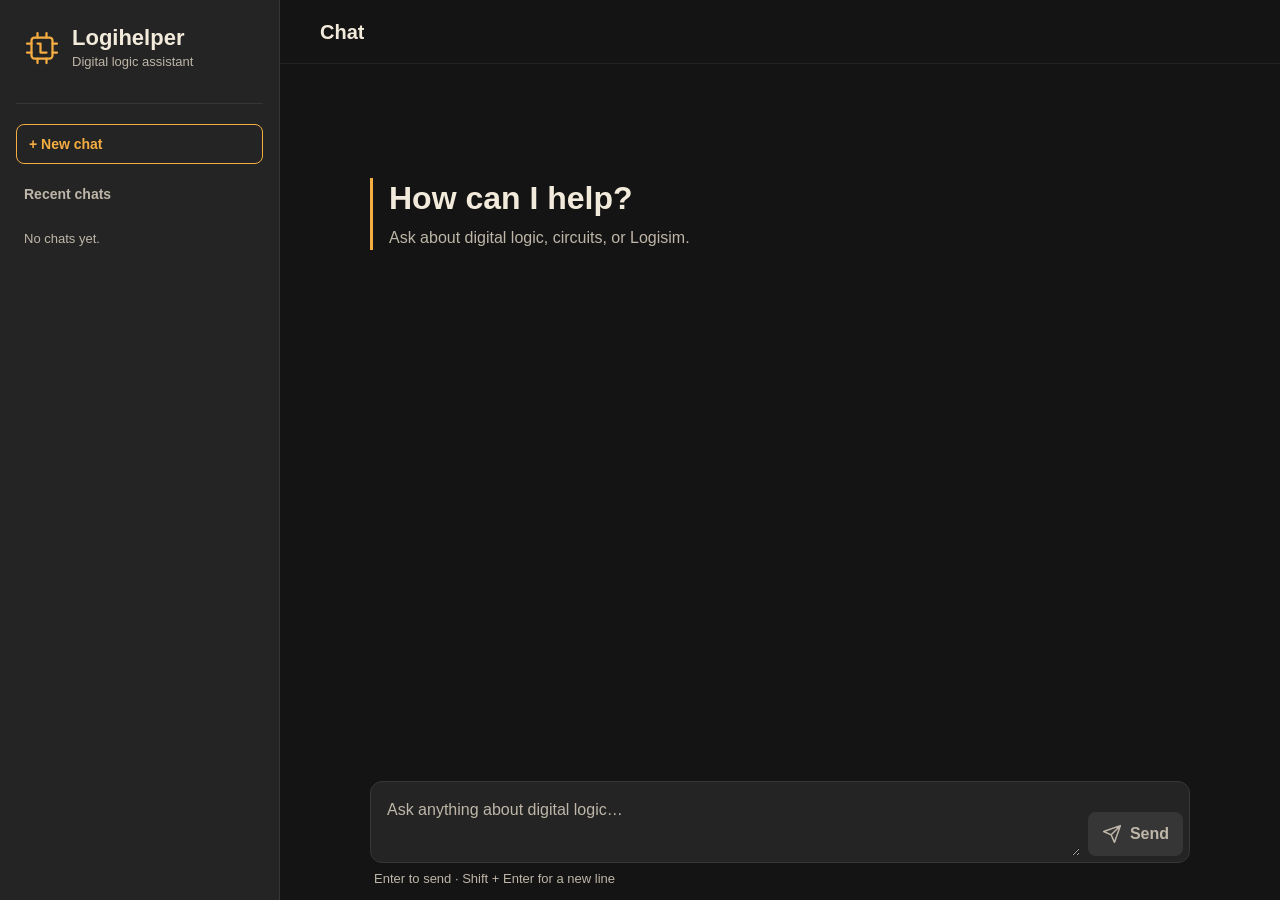
<file: index.html>
<!doctype html>
<html lang="en">
<head>
    <meta charset="UTF-8">
    <meta name="viewport" content="width=device-width, initial-scale=1">
    <title>Logihelper</title>
    <link rel="stylesheet" href="/css/main.css?v=7">
    <script src="/js/main.js?v=8" defer></script>
</head>
<body>
    <div class="layout">
        <aside class="sidebar" aria-label="Workspace">
            <div class="brand">
                <svg class="brand-icon" viewBox="0 0 24 24" fill="none" stroke="currentColor"
                     stroke-width="1.5" stroke-linecap="round" stroke-linejoin="round" aria-hidden="true">
                    <rect x="5" y="5" width="14" height="14" rx="2"/>
                    <path d="M9 2v3m6-3v3M9 19v3m6-3v3M2 9h3m-3 6h3m14-6h3m-3 6h3M9 9h2v6h4"/>
                </svg>
                <div>
                    <span class="brand-name">Logihelper</span>
                    <span class="muted brand-caption">Digital logic assistant</span>
                </div>
            </div>
            <button class="chat-action history-toggle" id="history-toggle" type="button"
                    aria-expanded="false" aria-controls="chat-history">Chats</button>
            <section class="sidebar-section" id="chat-history" aria-labelledby="recent-heading">
                <button class="chat-action new-chat" id="new-chat" type="button">+ New chat</button>
                <h2 id="recent-heading">Recent chats</h2>
                <ul class="chat-list" id="chat-list"></ul>
                <p class="muted history-note" id="empty-history">No chats yet.</p>
                <p class="muted history-note" id="storage-status" role="status"></p>
            </section>
        </aside>

        <main class="workspace" aria-labelledby="chat-heading">
            <header class="workspace-header">
                <h1 id="chat-heading" tabindex="-1">Chat</h1>
            </header>
            <div class="conversation" id="conversation" tabindex="0" aria-label="Conversation">
                <div class="chat-column">
                    <div class="welcome" id="welcome">
                        <h2>How can I help?</h2>
                        <p class="muted">Ask about digital logic, circuits, or Logisim.</p>
                    </div>
                    <div class="messages" id="chat" role="log" aria-label="Messages"></div>
                </div>
            </div>
            <footer class="composer-area">
                <div class="chat-column">
                    <p class="chat-status muted" id="chat-status" role="status"></p>
                    <form class="composer" id="chat-form">
                        <textarea id="req-input" name="text" rows="2" required
                                  aria-label="Message" placeholder="Ask anything about digital logic…"></textarea>
                        <button class="send-button" id="req-send" type="submit" disabled>
                            <svg viewBox="0 0 24 24" fill="none" stroke="currentColor" stroke-width="1.8"
                                 stroke-linecap="round" stroke-linejoin="round" aria-hidden="true">
                                <path d="m22 2-7 20-4-9-9-4 20-7ZM11 13 22 2"/>
                            </svg>
                            Send
                        </button>
                    </form>
                    <p class="composer-hint muted">Enter to send · Shift + Enter for a new line</p>
                </div>
            </footer>
        </main>
    </div>
    <template id="waiting-message-template">
        <article class="message assistant">
            <header class="message-author">Logihelper</header>
            <div class="message-content message-waiting">
                <span class="waiting-spinner" aria-hidden="true"></span>
                <span>Waiting for a response…</span>
            </div>
        </article>
    </template>
    <template id="chat-item-template">
        <li class="chat-item">
            <button class="chat-action chat-choice" type="button">
                <svg viewBox="0 0 24 24" fill="none" stroke="currentColor" stroke-width="1.5"
                     stroke-linejoin="round" aria-hidden="true">
                    <path d="M20 15a3 3 0 0 1-3 3H9l-5 3V6a3 3 0 0 1 3-3h10a3 3 0 0 1 3 3Z"/>
                </svg>
                <span class="chat-title"></span>
                <svg class="chat-pin" viewBox="0 0 24 24" fill="none" stroke="currentColor"
                     stroke-width="1.5" stroke-linecap="round" stroke-linejoin="round" aria-hidden="true">
                    <path d="m16 3 5 5-3 1-3 5v3l-8-8h3l5-3 1-3ZM10 14l-6 6"/>
                </svg>
            </button>
            <button class="chat-action chat-menu-toggle" type="button" aria-expanded="false">⋯</button>
            <div class="chat-menu" hidden>
                <button class="chat-action" data-action="rename" type="button">Rename</button>
                <button class="chat-action" data-action="delete" type="button">Delete</button>
                <button class="chat-action" data-action="pin" type="button">Pin</button>
            </div>
        </li>
    </template>
    <dialog class="chat-dialog" id="chat-dialog" aria-labelledby="dialog-heading">
        <form id="dialog-form">
            <h2 id="dialog-heading"></h2>
            <label id="rename-field">
                Chat name
                <input id="chat-name" type="text" maxlength="120" required>
            </label>
            <p id="delete-confirmation"></p>
            <div class="chat-actions">
                <button class="chat-action" id="cancel-dialog" type="button">Cancel</button>
                <button class="chat-action primary-action" id="confirm-dialog" type="submit"></button>
            </div>
        </form>
    </dialog>
</body>
</html>
</file>
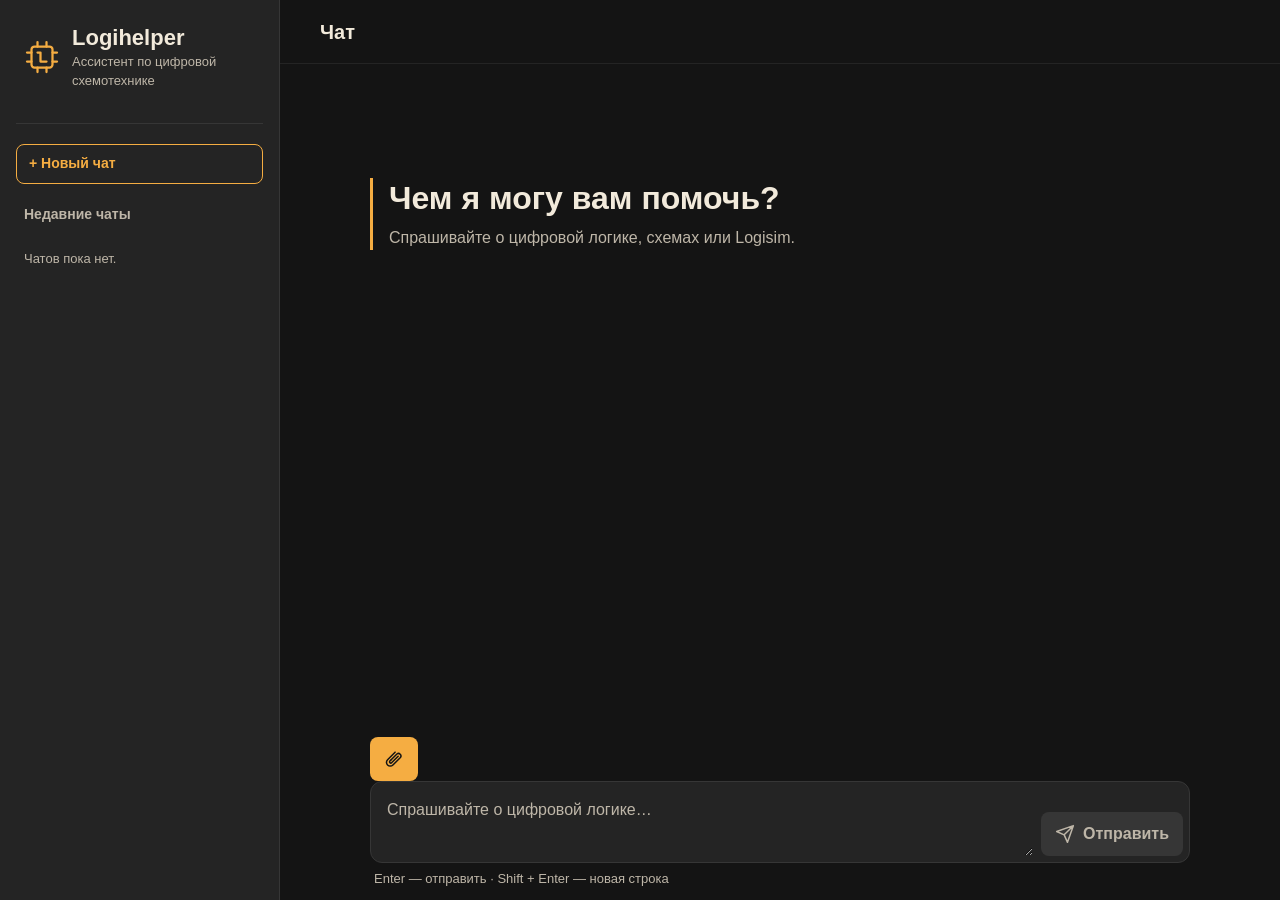
<file: web/index.html>
<!doctype html>
<html lang="ru">
<head>
    <meta charset="UTF-8">
    <meta name="viewport" content="width=device-width, initial-scale=1">
    <title>Logihelper</title>
    <link rel="stylesheet" href="/css/main.css?v=13">
    <script src="/js/main.js?v=14" defer></script>
</head>
<body>
    <div class="layout">
        <aside class="sidebar" aria-label="Рабочая область">
            <div class="brand">
                <svg class="brand-icon" viewBox="0 0 24 24" fill="none" stroke="currentColor"
                     stroke-width="1.5" stroke-linecap="round" stroke-linejoin="round" aria-hidden="true">
                    <rect x="5" y="5" width="14" height="14" rx="2"/>
                    <path d="M9 2v3m6-3v3M9 19v3m6-3v3M2 9h3m-3 6h3m14-6h3m-3 6h3M9 9h2v6h4"/>
                </svg>
                <div>
                    <span class="brand-name">Logihelper</span>
                    <span class="muted brand-caption">Ассистент по цифровой схемотехнике</span>
                </div>
            </div>
            <button class="chat-action history-toggle" id="history-toggle" type="button"
                    aria-expanded="false" aria-controls="chat-history">Чаты</button>
            <section class="sidebar-section" id="chat-history" aria-labelledby="recent-heading">
                <button class="chat-action new-chat" id="new-chat" type="button">+ Новый чат</button>
                <h2 id="recent-heading">Недавние чаты</h2>
                <ul class="chat-list" id="chat-list"></ul>
                <p class="muted history-note" id="empty-history">Чатов пока нет.</p>
                <p class="muted history-note" id="storage-status" role="status"></p>
            </section>
        </aside>

        <main class="workspace" aria-labelledby="chat-heading">
            <header class="workspace-header">
                <h1 id="chat-heading" tabindex="-1">Чат</h1>
            </header>
            <div class="conversation" id="conversation" tabindex="0" aria-label="Переписка">
                <div class="chat-column">
                    <div class="welcome" id="welcome">
                        <h2>Чем я могу вам помочь?</h2>
                        <p class="muted">Спрашивайте о цифровой логике, схемах или Logisim.</p>
                    </div>
                    <div class="messages" id="chat" role="log" aria-label="Сообщения"></div>
                </div>
            </div>
            <footer class="composer-area">
                <div class="chat-column">
                    <p class="chat-status muted" id="chat-status" role="status"></p>
                    <p class="circuit-attachment muted" id="circuit-attachment" role="status" hidden></p>
                    <div class="composer-row">
                        <button class="send-button circuit-button" id="open-circuit-dialog" type="button"
                                aria-label="Выбрать файл Logisim" aria-haspopup="dialog" title="Выбрать файл Logisim">
                            <svg viewBox="0 0 24 24" fill="none" stroke="currentColor" stroke-width="1.8"
                                 stroke-linecap="round" stroke-linejoin="round" aria-hidden="true">
                                <path d="M8 13.5 15.5 6a3 3 0 0 1 4.2 4.2l-9 9a4.5 4.5 0 0 1-6.4-6.4l9-9"/>
                                <path d="m8 13.5-1 1a1.5 1.5 0 0 0 2.1 2.1L17 8.7"/>
                            </svg>
                        </button>
                        <form class="composer" id="chat-form">
                            <textarea id="req-input" name="text" rows="2" required
                                      aria-label="Сообщение" placeholder="Спрашивайте о цифровой логике…"></textarea>
                            <button class="send-button" id="req-send" type="submit" disabled>
                                <svg viewBox="0 0 24 24" fill="none" stroke="currentColor" stroke-width="1.8"
                                     stroke-linecap="round" stroke-linejoin="round" aria-hidden="true">
                                    <path d="m22 2-7 20-4-9-9-4 20-7ZM11 13 22 2"/>
                                </svg>
                                Отправить
                            </button>
                        </form>
                    </div>
                    <p class="composer-hint muted">Enter — отправить · Shift + Enter — новая строка</p>
                </div>
            </footer>
        </main>
    </div>
    <template id="waiting-message-template">
        <article class="message assistant">
            <header class="message-author">Logihelper</header>
            <div class="message-content message-waiting">
                <span class="waiting-spinner" aria-hidden="true"></span>
                <span>Ожидание ответа…</span>
            </div>
        </article>
    </template>
    <template id="chat-item-template">
        <li class="chat-item">
            <button class="chat-action chat-choice" type="button">
                <svg viewBox="0 0 24 24" fill="none" stroke="currentColor" stroke-width="1.5"
                     stroke-linejoin="round" aria-hidden="true">
                    <path d="M20 15a3 3 0 0 1-3 3H9l-5 3V6a3 3 0 0 1 3-3h10a3 3 0 0 1 3 3Z"/>
                </svg>
                <span class="chat-title"></span>
                <svg class="chat-pin" viewBox="0 0 24 24" fill="none" stroke="currentColor"
                     stroke-width="1.5" stroke-linecap="round" stroke-linejoin="round" aria-hidden="true">
                    <path d="m16 3 5 5-3 1-3 5v3l-8-8h3l5-3 1-3ZM10 14l-6 6"/>
                </svg>
            </button>
            <button class="chat-action chat-menu-toggle" type="button" aria-expanded="false">⋯</button>
            <div class="chat-menu" hidden>
                <button class="chat-action" data-action="rename" type="button">Переименовать</button>
                <button class="chat-action" data-action="delete" type="button">Удалить</button>
                <button class="chat-action" data-action="pin" type="button">Закрепить</button>
            </div>
        </li>
    </template>
    <dialog class="chat-dialog" id="chat-dialog" aria-labelledby="dialog-heading">
        <form id="dialog-form">
            <h2 id="dialog-heading"></h2>
            <label id="rename-field">
                Название чата
                <input id="chat-name" type="text" maxlength="120" required>
            </label>
            <p id="delete-confirmation"></p>
            <div class="chat-actions">
                <button class="chat-action" id="cancel-dialog" type="button">Отмена</button>
                <button class="chat-action primary-action" id="confirm-dialog" type="submit"></button>
            </div>
        </form>
    </dialog>
    <dialog class="chat-dialog" id="circuit-dialog" aria-labelledby="circuit-heading">
        <h2 id="circuit-heading">Выбрать файл Logisim</h2>
        <div class="circuit-drop-zone" id="circuit-drop-zone">
            <p class="muted">Перетащите сюда файл .circ</p>
            <button class="chat-action primary-action" id="browse-circuit" type="button" autofocus>Выбрать файл</button>
            <input id="circuit-file" type="file" accept=".circ" hidden>
        </div>
        <p class="circuit-file-status" id="circuit-file-status" role="status"></p>
        <form class="chat-actions" method="dialog">
            <button class="chat-action" id="remove-circuit" type="button" hidden>Убрать файл</button>
            <button class="chat-action" type="submit">Закрыть</button>
        </form>
    </dialog>
</body>
</html>
</file>
<file: css/main.css>
:root {
    color-scheme: dark;
    --background: #141414;
    --surface: #242424;
    --surface-raised: #363636;
    --accent: #F5AD42;
    --text: #F2EADB;
    --muted: #BEB6A8;
    --radius: 12px;
    font: 16px/1.5 Roboto, "Segoe UI", sans-serif;
}

* {
    box-sizing: border-box;
}

body {
    margin: 0;
    background: var(--background);
    color: var(--text);
}

button,
input,
textarea {
    font: inherit;
}

:focus-visible {
    outline: 2px solid var(--accent);
    outline-offset: 3px;
}

.layout {
    display: grid;
    grid-template-columns: clamp(220px, 22vw, 280px) minmax(0, 1fr);
    height: 100vh;
    height: 100dvh;
}

.sidebar {
    overflow-y: auto;
    padding: 24px 16px;
    background: var(--surface);
    border-inline-end: 1px solid var(--surface-raised);
}

.brand,
.send-button {
    display: flex;
    align-items: center;
    gap: 12px;
}

.brand {
    padding-inline: 8px;
}

.brand-icon {
    flex: 0 0 36px;
    width: 36px;
    color: var(--accent);
}

.brand-name,
.brand-caption {
    display: block;
}

.brand-name {
    font-size: 1.375rem;
    font-weight: 700;
    line-height: 1.25;
}

.brand-caption,
.history-note,
.composer-hint,
.chat-status {
    font-size: 0.8125rem;
}

.muted {
    color: var(--muted);
}

.sidebar-section {
    margin-top: 32px;
    padding-top: 20px;
    border-top: 1px solid var(--surface-raised);
}

.sidebar-section h2 {
    margin: 0 8px 12px;
    color: var(--muted);
    font-size: 0.875rem;
    font-weight: 600;
}

.chat-action {
    min-height: 40px;
    padding: 6px 12px;
    border: 1px solid var(--surface-raised);
    border-radius: 8px;
    background: transparent;
    color: var(--text);
    font-size: 0.875rem;
    font-weight: 600;
    cursor: pointer;
}

.chat-action:hover,
.chat-choice[aria-current="true"] {
    background: var(--surface-raised);
}

.new-chat {
    width: 100%;
    margin-bottom: 20px;
    text-align: start;
    border-color: var(--accent);
    color: var(--accent);
}

.history-toggle {
    display: none;
}

.chat-list {
    display: grid;
    gap: 4px;
    margin: 0;
    padding: 0;
    list-style: none;
}

.chat-item {
    display: grid;
    grid-template-columns: minmax(0, 1fr) auto;
    gap: 4px;
    min-width: 0;
}

.chat-choice {
    display: flex;
    align-items: center;
    gap: 8px;
    min-width: 0;
    border-color: transparent;
    text-align: start;
}

.chat-choice svg {
    flex: 0 0 16px;
    width: 16px;
    height: 16px;
}

.chat-pin {
    color: var(--accent);
}

.chat-item:not(.is-pinned) .chat-pin {
    display: none;
}

.chat-title {
    flex: 1;
    overflow: hidden;
    text-overflow: ellipsis;
    white-space: nowrap;
}

.chat-choice[aria-current="true"] {
    color: var(--accent);
}

.chat-menu-toggle {
    width: 40px;
    padding: 0;
    border-color: transparent;
    font-size: 1.25rem;
}

.chat-menu-toggle[aria-expanded="true"] {
    background: var(--surface-raised);
    color: var(--accent);
}

.chat-menu:not([hidden]) {
    position: fixed;
    z-index: 1;
    display: grid;
    width: min(160px, calc(100vw - 16px));
    max-height: calc(100dvh - 16px);
    overflow-y: auto;
    padding: 4px;
    border: 1px solid var(--surface-raised);
    border-radius: 8px;
    background: var(--background);
    box-shadow: 0 4px 12px rgb(0 0 0 / 30%);
}

.chat-menu:not([inert]) {
    z-index: 2;
}

.chat-menu .chat-action {
    border-color: transparent;
    text-align: start;
}

.send-button svg {
    flex: 0 0 20px;
    width: 20px;
    height: 20px;
}

.history-note {
    margin: 12px 8px 0;
}

.history-note:empty {
    display: none;
}

.workspace {
    display: grid;
    grid-template-rows: auto minmax(0, 1fr) auto;
    min-height: 0;
}

.workspace-header {
    display: flex;
    align-items: center;
    justify-content: space-between;
    gap: 12px;
    min-height: 64px;
    padding: 8px clamp(16px, 4vw, 40px);
    border-bottom: 1px solid var(--surface);
}

.workspace-header h1 {
    min-width: 0;
    margin: 0;
    overflow: hidden;
    font-size: 1.25rem;
    font-weight: 600;
    text-overflow: ellipsis;
    white-space: nowrap;
}

.chat-actions:not([hidden]) {
    display: flex;
    flex-shrink: 0;
    gap: 8px;
}

.chat-dialog {
    width: min(420px, calc(100% - 32px));
    padding: 24px;
    border: 1px solid var(--surface-raised);
    border-radius: var(--radius);
    background: var(--surface);
    color: var(--text);
}

.chat-dialog::backdrop {
    background: rgb(0 0 0 / 65%);
}

.chat-dialog h2 {
    margin: 0 0 12px;
    font-size: 1.25rem;
}

.chat-dialog input {
    display: block;
    width: 100%;
    margin-top: 6px;
    padding: 8px 12px;
    border: 1px solid var(--surface-raised);
    border-radius: 8px;
    background: var(--background);
    color: var(--text);
}

.chat-dialog p {
    overflow-wrap: anywhere;
}

.chat-dialog .chat-actions {
    justify-content: flex-end;
    margin-top: 20px;
}

.primary-action,
.primary-action:hover {
    background: var(--accent);
    color: var(--background);
}

.conversation {
    overflow-y: auto;
    overscroll-behavior: contain;
    padding: 24px clamp(16px, 4vw, 40px);
}

.conversation:focus-visible {
    outline-offset: -2px;
}

.chat-column {
    width: 100%;
    max-width: 820px;
    margin-inline: auto;
}

.welcome {
    margin: clamp(16px, 10vh, 96px) 0 0;
    padding-inline-start: 16px;
    border-inline-start: 3px solid var(--accent);
}

.welcome h2 {
    margin: 0;
    font-size: clamp(1.5rem, 3vw, 2rem);
    line-height: 1.25;
}

.welcome p {
    margin: 8px 0 0;
}

.messages {
    display: flex;
    flex-direction: column;
    gap: 20px;
}

.message {
    max-width: 100%;
    min-width: 0;
}

.message.user {
    align-self: end;
    max-width: 85%;
}

.message.assistant {
    align-self: start;
}

.message-author {
    margin: 0 4px 6px;
    color: var(--accent);
    font-size: 0.875rem;
    font-weight: 600;
}

.user .message-author {
    color: var(--muted);
    text-align: end;
}

.message-content {
    padding: 12px 16px;
    border: 1px solid var(--surface-raised);
    border-radius: var(--radius);
    background: var(--surface);
    white-space: pre-wrap;
    overflow-wrap: anywhere;
}

.message-waiting {
    display: flex;
    align-items: center;
    gap: 10px;
    color: var(--muted);
    white-space: normal;
}

.waiting-spinner {
    flex: 0 0 16px;
    height: 16px;
    border: 2px solid var(--surface-raised);
    border-top-color: var(--accent);
    border-radius: 50%;
}

@media (prefers-reduced-motion: no-preference) {
    .waiting-spinner {
        animation: waiting-spin 800ms linear infinite;
    }
}

@keyframes waiting-spin {
    to {
        transform: rotate(1turn);
    }
}

.composer-area {
    padding: 0 clamp(16px, 4vw, 40px) 12px;
}

.chat-status {
    min-height: 1.5em;
    margin: 0 4px 6px;
}

.composer {
    display: flex;
    align-items: end;
    gap: 8px;
    padding: 6px;
    border: 1px solid var(--surface-raised);
    border-radius: var(--radius);
    background: var(--surface);
}

.composer:focus-within {
    border-color: var(--accent);
}

.composer textarea {
    flex: 1;
    min-width: 0;
    min-height: 44px;
    max-height: 22dvh;
    padding: 10px;
    resize: vertical;
    border: 0;
    border-radius: 8px;
    background: transparent;
    color: var(--text);
}

.composer textarea:focus {
    outline: none;
}

.composer textarea::placeholder {
    color: var(--muted);
}

.send-button {
    justify-content: center;
    gap: 8px;
    min-height: 44px;
    padding: 8px 14px;
    border: 0;
    border-radius: 8px;
    background: var(--accent);
    color: var(--background);
    font-weight: 700;
    cursor: pointer;
}

.send-button:hover:not(:disabled) {
    background: var(--text);
}

.send-button:disabled {
    background: var(--surface-raised);
    color: var(--muted);
    cursor: default;
}

.composer-hint {
    margin: 6px 4px 0;
}

@media (max-width: 680px) {
    .layout {
        grid-template-columns: minmax(0, 1fr);
        grid-template-rows: auto minmax(0, 1fr);
    }

    .sidebar {
        display: grid;
        grid-template-columns: minmax(0, 1fr) auto;
        align-items: center;
        gap: 12px;
        max-height: 32dvh;
        padding: 12px 16px;
        border-inline-end: 0;
        border-bottom: 1px solid var(--surface-raised);
    }

    .brand {
        padding-inline: 0;
    }

    .brand-icon {
        flex-basis: 28px;
        width: 28px;
    }

    .brand-name {
        font-size: 1.125rem;
    }

    .history-toggle {
        display: block;
    }

    .sidebar-section {
        grid-column: 1 / -1;
        margin-top: 0;
        padding-top: 12px;
    }

    .history-toggle[aria-expanded="false"] + .sidebar-section {
        display: none;
    }

    .workspace-header {
        min-height: 44px;
    }
}
</file>
